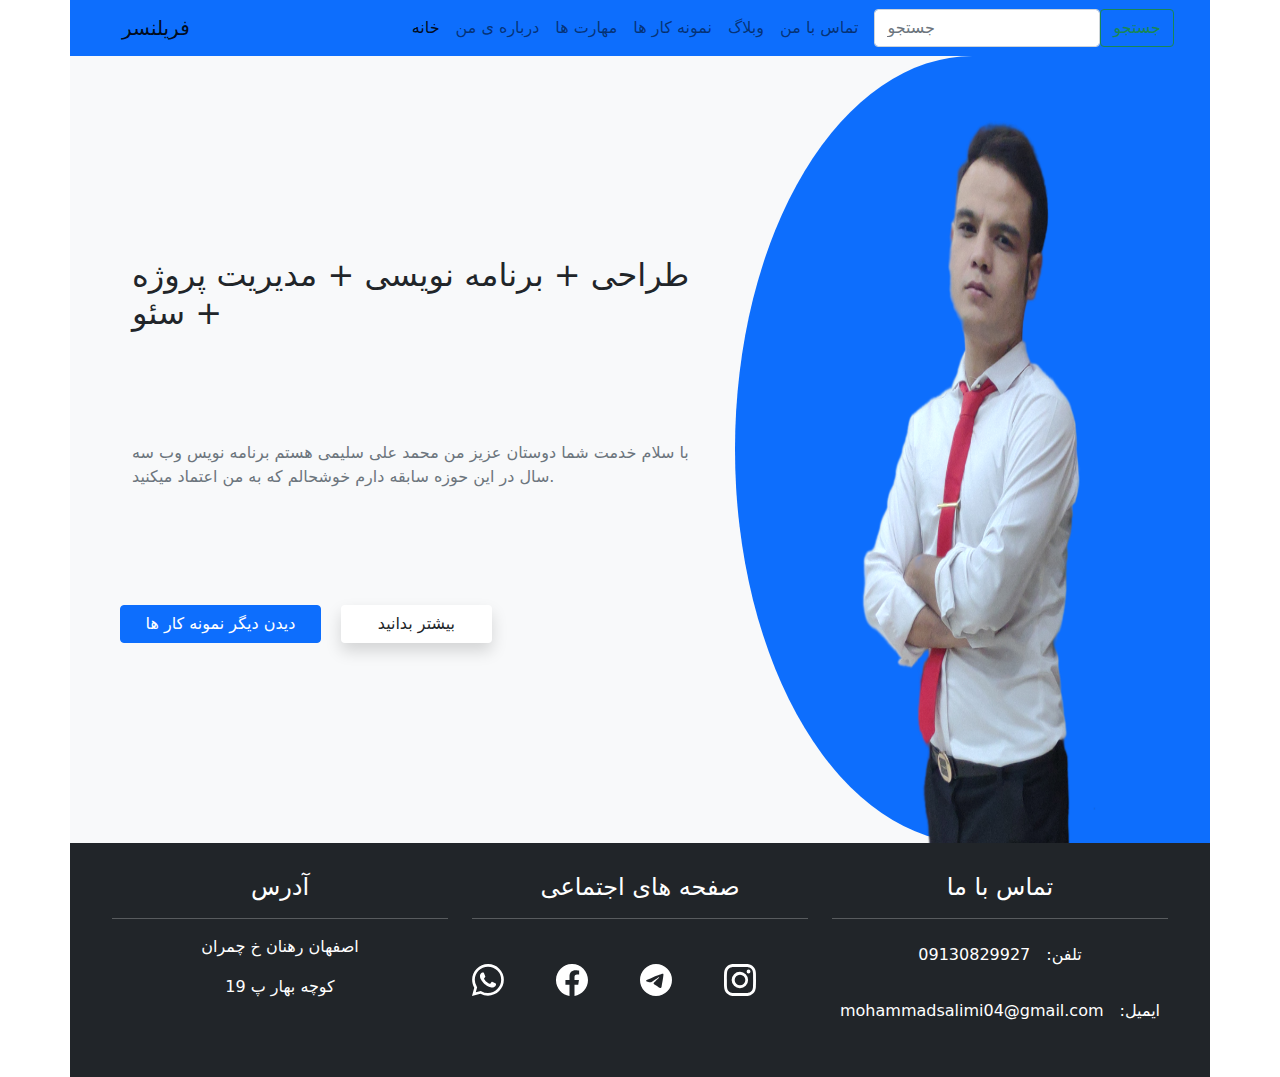
<file: index.html>
<!DOCTYPE html>
<html lang="en">
<head>
    <meta charset="UTF-8">
    <meta http-equiv="X-UA-Compatible" content="IE=edge">
    <meta name="viewport" content="width=device-width, initial-scale=1.0">
    <title>صفحه شخصی</title>
    <link rel="stylesheet" href="files/css/bootstrap.rtl.css">
    <script src="files/js/jquery-3.7.1.min.js"></script>
    <script src="files/js/bootstrap.js"></script>
</head>
<body>
    <div class="container bg-light">
        <div class="row" id="header">
            <nav class="navbar navbar-expand-lg navbar-light bg-primary">
                <div class="container-fluid">
                  <a class="navbar-brand" href="#">فریلنسر</a>
                  <button class="navbar-toggler" type="button" data-bs-toggle="collapse" data-bs-target="#navbarSupportedContent" aria-controls="navbarSupportedContent" aria-expanded="false" aria-label="Toggle navigation">
                    <span class="navbar-toggler-icon"></span>
                  </button>
                  <div class="collapse navbar-collapse" id="navbarSupportedContent">
                    <ul class="navbar-nav me-auto mb-2 mb-lg-0">
                      <li class="nav-item">
                        <a class="nav-link active" aria-current="page" href="#">خانه</a>
                      </li>
                      <li class="nav-item">
                        <a class="nav-link" href="#">درباره ی من</a>
                      </li>
                      <li class="nav-item">
                        <a class="nav-link" href="#">مهارت ها</a>
                      </li>
                      <li class="nav-item">
                        <a class="nav-link" href="#">نمونه کار ها</a>
                      </li>
                      <li class="nav-item">
                        <a class="nav-link" href="#">وبلاگ</a>
                      </li>
                      <li class="nav-item">
                        <a class="nav-link" href="#">تماس با من</a>
                      </li>
                      <!-- <li class="nav-item dropdown">
                        <a class="nav-link dropdown-toggle" href="#" id="navbarDropdown" role="button" data-bs-toggle="dropdown" aria-expanded="false">
                          Dropdown
                        </a>
                        <ul class="dropdown-menu" aria-labelledby="navbarDropdown">
                          <li><a class="dropdown-item" href="#">Action</a></li>
                          <li><a class="dropdown-item" href="#">Another action</a></li>
                          <li><hr class="dropdown-divider"></li>
                          <li><a class="dropdown-item" href="#">Something else here</a></li>
                        </ul>
                      </li> -->
                    </ul>
                    <form class="d-flex">
                      <input class="form-control me-2" type="search" placeholder="جستجو" aria-label="Search">
                      <button class="btn btn-outline-success" type="submit">جستجو</button>
                    </form>
                  </div>
                </div>
              </nav>
        </div>
        <div class="row" id="">
          <div id="content" style="margin:100px 0;padding-left:50px;" class="pull-left col-lg-7 col-md-6 col-sm-6 col-xs-12">
            <div class="row" style="margin:100px 0">
                  <h2>طراحی + برنامه نویسی + مدیریت پروژه + سئو</h2>
          </div>
          <div class="row text-secondary" style="margin:100px 0">
                  <p>با سلام خدمت شما دوستان عزیز من محمد علی سلیمی هستم برنامه نویس وب سه سال در این حوزه سابقه دارم خوشحالم که به من اعتماد میکنید.</p>
          </div>
          <div class="row d-flex justify-content-start" style="margin:100px 0">
                  <button class="btn btn-primary col-lg-4 col-md-3 col-sm-6 col-xs-12" style="margin-right:20px">دیدن دیگر نمونه کار ها</button>
                  <button class="btn col-lg-3 col-md-2 col-sm-6 col-xs-12 shadow bg-white rounded">بیشتر بدانید</button>
          </div>
         </div>
            <div id="sidebar" class="pull-right col-lg-5 col-md-6 col-sm-6 col-xs-12 bg-primary" style="border-radius:50% 0 0 50%;">
                <img src="files/img/me crop.png" class="w-100 h-100">
            </div>
        </div>
        <div class="row bg-dark text-white" id="footer" style="padding: 30px;">
          <div style="text-align: center;"  class="col-xl-4 col-lg-4 col-md-12 col-sm-12 col-xs-12">
            <h4 style="text-align:center">آدرس</h4>
            <hr>
            <p>اصفهان رهنان خ چمران</p>
            <p>کوچه بهار پ 19</p>
          </div>
          <div class="col-xl-4 col-lg-4 col-md-12 col-sm-12 col-xs-12">
              <h4 style="text-align: center;">صفحه های اجتماعی</h4>
            <hr>
            <div class="d-flex justify-content-center" style="margin-top: 45px;">
              <div class="col-3">
                <a href="">
                  <svg xmlns="http://www.w3.org/2000/svg" width="32" height="32" fill="white" class="bi bi-whatsapp" viewBox="0 0 16 16">
                    <path d="M13.601 2.326A7.85 7.85 0 0 0 7.994 0C3.627 0 .068 3.558.064 7.926c0 1.399.366 2.76 1.057 3.965L0 16l4.204-1.102a7.9 7.9 0 0 0 3.79.965h.004c4.368 0 7.926-3.558 7.93-7.93A7.9 7.9 0 0 0 13.6 2.326zM7.994 14.521a6.6 6.6 0 0 1-3.356-.92l-.24-.144-2.494.654.666-2.433-.156-.251a6.56 6.56 0 0 1-1.007-3.505c0-3.626 2.957-6.584 6.591-6.584a6.56 6.56 0 0 1 4.66 1.931 6.56 6.56 0 0 1 1.928 4.66c-.004 3.639-2.961 6.592-6.592 6.592m3.615-4.934c-.197-.099-1.17-.578-1.353-.646-.182-.065-.315-.099-.445.099-.133.197-.513.646-.627.775-.114.133-.232.148-.43.05-.197-.1-.836-.308-1.592-.985-.59-.525-.985-1.175-1.103-1.372-.114-.198-.011-.304.088-.403.087-.088.197-.232.296-.346.1-.114.133-.198.198-.33.065-.134.034-.248-.015-.347-.05-.099-.445-1.076-.612-1.47-.16-.389-.323-.335-.445-.34-.114-.007-.247-.007-.38-.007a.73.73 0 0 0-.529.247c-.182.198-.691.677-.691 1.654s.71 1.916.81 2.049c.098.133 1.394 2.132 3.383 2.992.47.205.84.326 1.129.418.475.152.904.129 1.246.08.38-.058 1.171-.48 1.338-.943.164-.464.164-.86.114-.943-.049-.084-.182-.133-.38-.232"/>
                  </svg>
                </a>
              </div>
              <div class="col-3">
                <a href="">
                  <svg xmlns="http://www.w3.org/2000/svg" width="32" height="32" fill="white" class="bi bi-facebook" viewBox="0 0 16 16">
                    <path d="M16 8.049c0-4.446-3.582-8.05-8-8.05C3.58 0-.002 3.603-.002 8.05c0 4.017 2.926 7.347 6.75 7.951v-5.625h-2.03V8.05H6.75V6.275c0-2.017 1.195-3.131 3.022-3.131.876 0 1.791.157 1.791.157v1.98h-1.009c-.993 0-1.303.621-1.303 1.258v1.51h2.218l-.354 2.326H9.25V16c3.824-.604 6.75-3.934 6.75-7.951"/>
                  </svg>
                </a>
              </div>
              <div class="col-3">
                <a href="">
                  <svg xmlns="http://www.w3.org/2000/svg" width="32" height="32" fill="white" class="bi bi-telegram" viewBox="0 0 16 16">
                    <path d="M16 8A8 8 0 1 1 0 8a8 8 0 0 1 16 0M8.287 5.906q-1.168.486-4.666 2.01-.567.225-.595.442c-.03.243.275.339.69.47l.175.055c.408.133.958.288 1.243.294q.39.01.868-.32 3.269-2.206 3.374-2.23c.05-.012.12-.026.166.016s.042.12.037.141c-.03.129-1.227 1.241-1.846 1.817-.193.18-.33.307-.358.336a8 8 0 0 1-.188.186c-.38.366-.664.64.015 1.088.327.216.589.393.85.571.284.194.568.387.936.629q.14.092.27.187c.331.236.63.448.997.414.214-.02.435-.22.547-.82.265-1.417.786-4.486.906-5.751a1.4 1.4 0 0 0-.013-.315.34.34 0 0 0-.114-.217.53.53 0 0 0-.31-.093c-.3.005-.763.166-2.984 1.09"/>
                  </svg>
                </a>
              </div>
              <div class="col-3">
                <a href="">
                  <svg xmlns="http://www.w3.org/2000/svg" width="32" height="32" fill="white" class="bi bi-instagram" viewBox="0 0 16 16">
                    <path d="M8 0C5.829 0 5.556.01 4.703.048 3.85.088 3.269.222 2.76.42a3.9 3.9 0 0 0-1.417.923A3.9 3.9 0 0 0 .42 2.76C.222 3.268.087 3.85.048 4.7.01 5.555 0 5.827 0 8.001c0 2.172.01 2.444.048 3.297.04.852.174 1.433.372 1.942.205.526.478.972.923 1.417.444.445.89.719 1.416.923.51.198 1.09.333 1.942.372C5.555 15.99 5.827 16 8 16s2.444-.01 3.298-.048c.851-.04 1.434-.174 1.943-.372a3.9 3.9 0 0 0 1.416-.923c.445-.445.718-.891.923-1.417.197-.509.332-1.09.372-1.942C15.99 10.445 16 10.173 16 8s-.01-2.445-.048-3.299c-.04-.851-.175-1.433-.372-1.941a3.9 3.9 0 0 0-.923-1.417A3.9 3.9 0 0 0 13.24.42c-.51-.198-1.092-.333-1.943-.372C10.443.01 10.172 0 7.998 0zm-.717 1.442h.718c2.136 0 2.389.007 3.232.046.78.035 1.204.166 1.486.275.373.145.64.319.92.599s.453.546.598.92c.11.281.24.705.275 1.485.039.843.047 1.096.047 3.231s-.008 2.389-.047 3.232c-.035.78-.166 1.203-.275 1.485a2.5 2.5 0 0 1-.599.919c-.28.28-.546.453-.92.598-.28.11-.704.24-1.485.276-.843.038-1.096.047-3.232.047s-2.39-.009-3.233-.047c-.78-.036-1.203-.166-1.485-.276a2.5 2.5 0 0 1-.92-.598 2.5 2.5 0 0 1-.6-.92c-.109-.281-.24-.705-.275-1.485-.038-.843-.046-1.096-.046-3.233s.008-2.388.046-3.231c.036-.78.166-1.204.276-1.486.145-.373.319-.64.599-.92s.546-.453.92-.598c.282-.11.705-.24 1.485-.276.738-.034 1.024-.044 2.515-.045zm4.988 1.328a.96.96 0 1 0 0 1.92.96.96 0 0 0 0-1.92m-4.27 1.122a4.109 4.109 0 1 0 0 8.217 4.109 4.109 0 0 0 0-8.217m0 1.441a2.667 2.667 0 1 1 0 5.334 2.667 2.667 0 0 1 0-5.334"/>
                  </svg>
                </a>
              </div>
            </div>
          </div>
          <div class="col-xl-4 col-lg-4 col-md-12 col-sm-12 col-xs-12">
            <h4 style="text-align: center;">تماس با ما</h4>
            <hr>
            <div class="d-flex justify-content-center">
              <div class="p-2">
                <p>09130829927</p>
              </div>
              <div class="p-2">
                <lable>:تلفن</lable>
              </div>
            </div>
            <div class="d-flex justify-content-center">
              <div class="p-2">
                <p>mohammadsalimi04@gmail.com</p>
              </div>
              <div class="p-2">
                <lable>:ایمیل</lable>
              </div>
            </div>
          </div>
        </div>
    </div>
</body>
</html>
</file>
